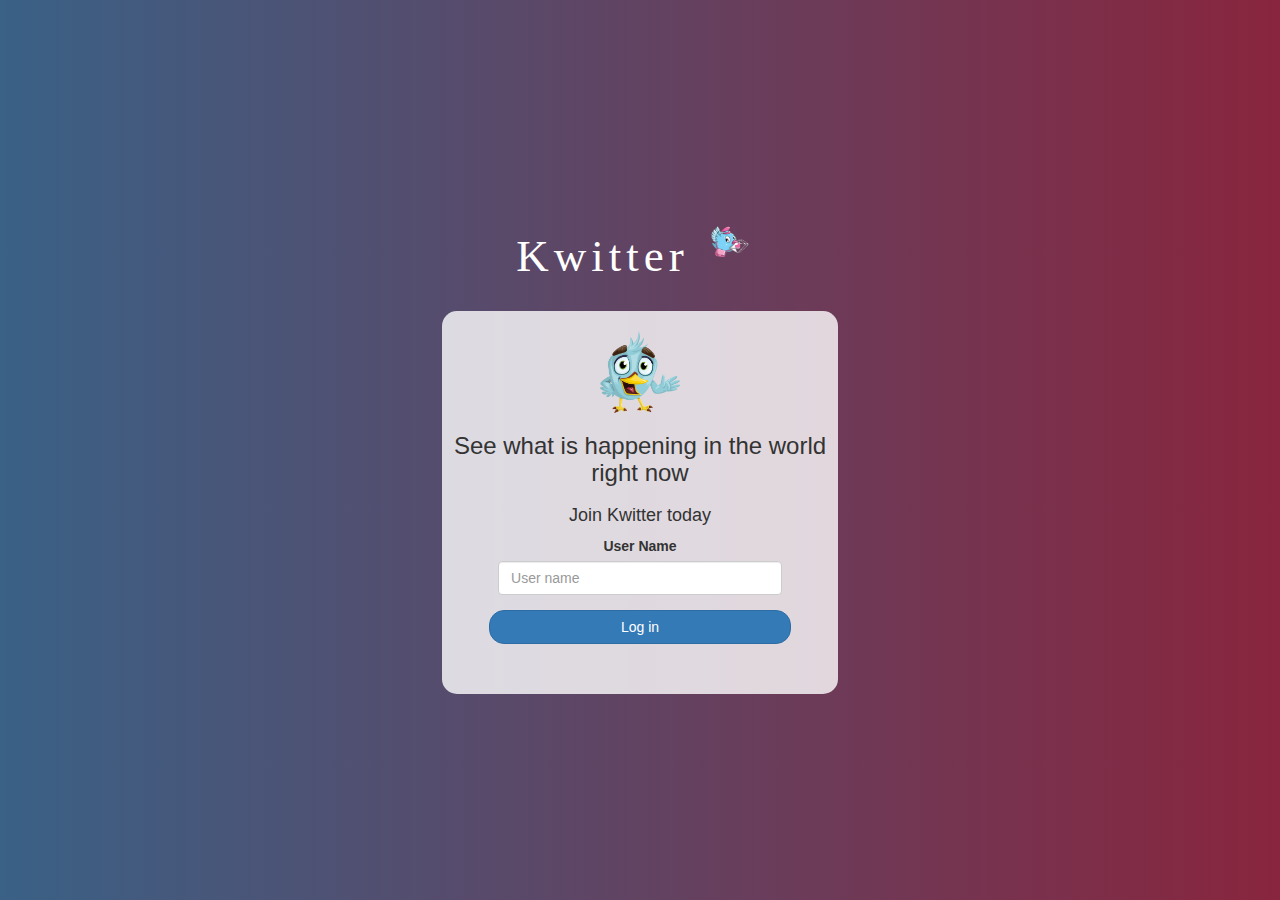
<file: index.html>
<!DOCTYPE html>
<html>

<head>
  <title>Kwitter</title>
  <link href="https://fonts.googleapis.com/css?family=Yeon+Sung&display=swap" rel="stylesheet">
  <meta name="viewport" content="width=device-width, initial-scale=1">

  <link rel="stylesheet" href="https://maxcdn.bootstrapcdn.com/bootstrap/3.4.0/css/bootstrap.min.css">
  <script src="https://ajax.googleapis.com/ajax/libs/jquery/3.4.1/jquery.min.js"></script>
  <script src="https://maxcdn.bootstrapcdn.com/bootstrap/3.4.0/js/bootstrap.min.js"></script>

  <link rel="stylesheet"  href="./style.css">
 <script src="kwitter.js"></script>
</head>

<body>

  <div id="wrapper">
      <div class="col-lg-4 col-md-6 col-sm-6 col-xs-11">
        <div class="header">
          <h1>Kwitter<sup><img src="small-logo.png" class="small-logo"></sup></h1>
        </div>
        <div id="login_wrap">
          <img src="logo.png" class="logo">
          <h3>See what is happening in the world right now</h3>
          <h4>Join Kwitter today</h4>
          <div class="form-group col-sm-10">
            <label>User Name</label>
            <input type="text" id="user_name" class="form-control" placeholder="User name">
          </div>
          <button id="login_button" onclick="login()" class="btn btn-primary">Log in</button>
          <br><br>
        </div>
      </div>
    </div>

</body>

</html>
</file>
<file: style.css>
#body
{
     
   background-color: darkblue;

}

#color
{

  background-color: white;
  border-radius: 10%;
  width: 80%;
}

#trend
{
  background-color: blue;
  width: 75%;
  border-radius: 10%;
  height: 10px;
}

#wrapper {
  width: 100vw;
  height: 100vh;
  background-image: linear-gradient(to right, #3a6186, #89253e);
  display: flex;
  justify-content: center;
  align-items: center;
}

.header h1 {
  color: white;
  font-family: 'italic';
  font-size: 45px;
  letter-spacing: 5px;
  text-align: center;
}

.header {
  display: flex;
  justify-content: center;
}

.small-logo {
  width: 75px;
  border-radius: 50%;
}

#login_wrap {
  background: rgba(255, 255, 255, 0.8);
  border-radius: 15px;
  text-align: center;
  padding: 10px;
  display: flex;
  flex-direction: column;
  justify-content: center;
  align-items: center;
}

.logo {
  width: 80px;
  margin-top: 10px;
}

#login_button {
  width: 80%;
  border-radius: 15px;
}

.room_name {
  cursor: pointer;
  font-size: 20px;
}

#logout {
  font-size: 20px;
  float: right;
}

#output {
  padding: 10px;
  width: 80%;
  background: rgba(255, 255, 255, 0.8);
  border-radius: 15px;
}

.input_div_room_page {
  width: 80%;
}

.input_div label {
  color: white;
  font-size: 20px;
}

.input_div_message_page {
  position: fixed;
  bottom: 0px;
  width: 100%;
  background: rgba(255, 255, 255, 0.8);
}

.input_div_message_page label {
  color: black;
}

.input_div_message_page #msg {
  width: 80%;
}

.input_div_message_page button {
  margin-top: 15px;
  width: 50%;
}

.color_white {
  color: white
}

.user_tick {
  width: 20px;
}

.message_h4 {
  padding-left: 5px;
  color: grey;
}
</file>
